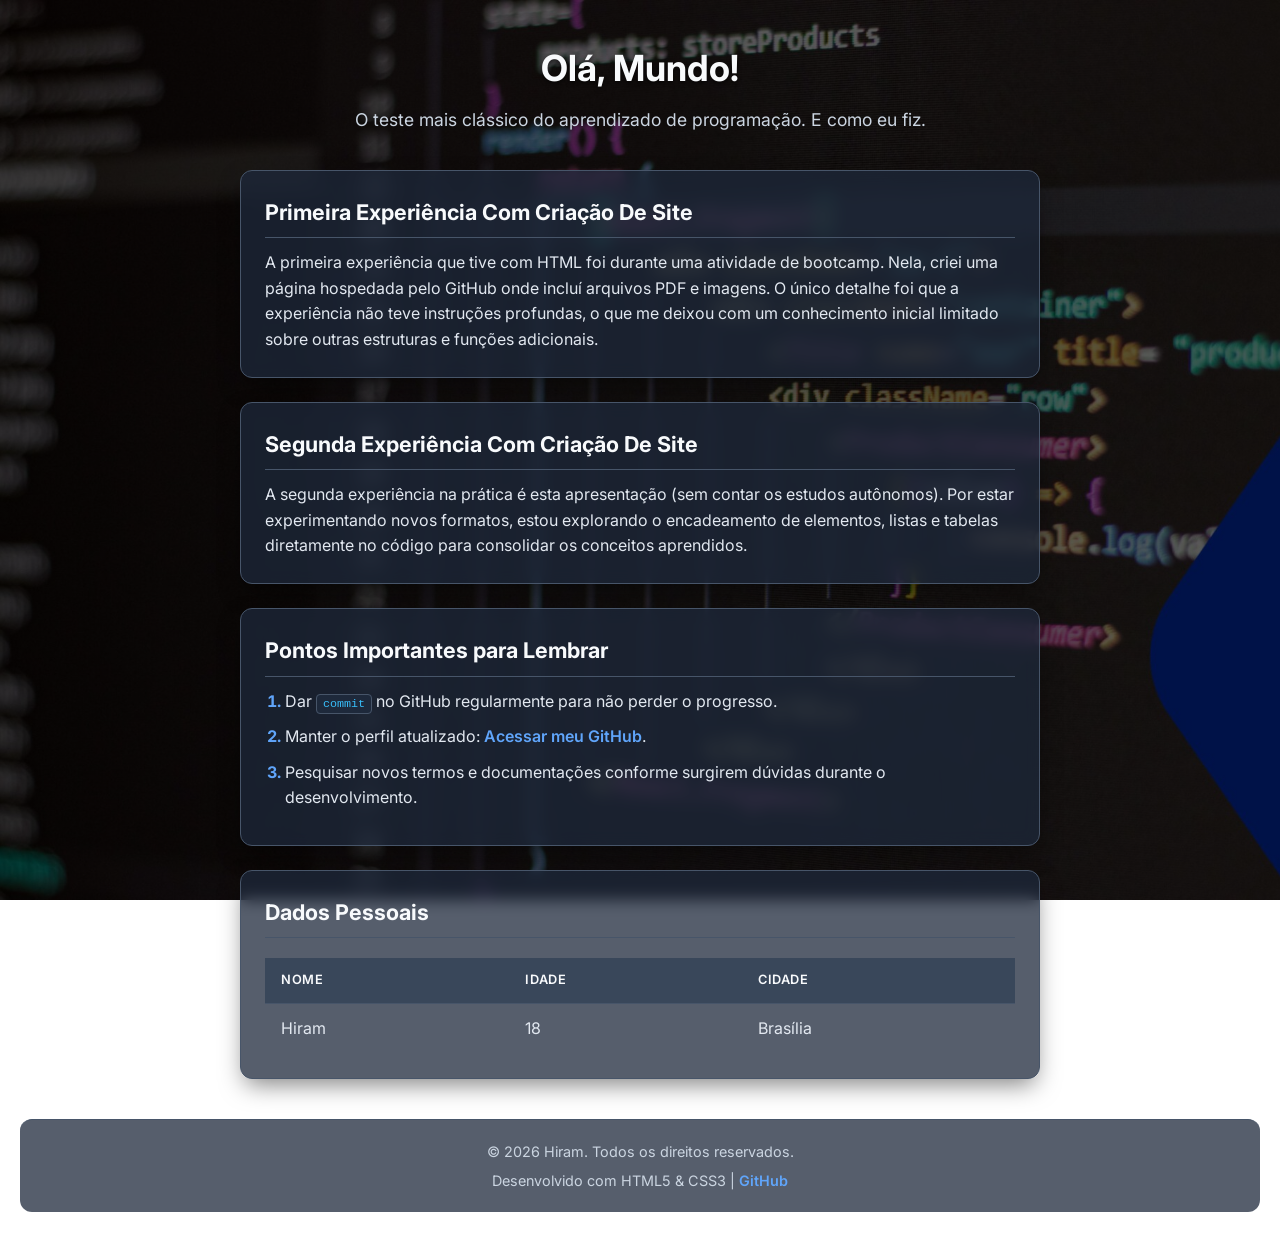
<file: index.html>
<!DOCTYPE html>
<!-- Uso de IA apenas e apenas em correção e informação, não foi usada ia para nenhum tipo de geração de codigo -->
<html lang="pt-br">
<head>
  <meta charset="UTF-8">
  <meta name="viewport" content="width=device-width, initial-scale=1.0">
  <title>Meu Primeiro Documento HTML</title>
  <!-- Vínculo com o arquivo CSS externo -->
  <link rel="stylesheet" href="styles.css">
  <!-- Fonte do Google Fonts (Inter) -->
  <link rel="preconnect" href="https://fonts.googleapis.com">
  <link rel="preconnect" href="https://fonts.gstatic.com" crossorigin>
  <link href="https://fonts.googleapis.com/css2?family=Inter:wght@400;500;600;700&display=swap" rel="stylesheet">
</head>
<body>

  <main class="container">
    <header class="page-header">
      <h1>Olá, Mundo!</h1>
      <p class="subtitle">O teste mais clássico do aprendizado de programação. E como eu fiz.</p>
    </header>
    
    <section class="card">
      <h2>Primeira Experiência Com Criação De Site</h2>
      <p>
        A primeira experiência que tive com HTML foi durante uma atividade de bootcamp. Nela, criei uma página hospedada pelo GitHub onde incluí arquivos PDF e imagens. 
        O único detalhe foi que a experiência não teve instruções profundas, o que me deixou com um conhecimento inicial limitado sobre outras estruturas e funções adicionais.
      </p>
    </section>
    
    <section class="card">
      <h2>Segunda Experiência Com Criação De Site</h2>
      <p>
        A segunda experiência na prática é esta apresentação (sem contar os estudos autônomos). Por estar experimentando novos formatos, estou explorando o encadeamento de elementos, listas e tabelas diretamente no código para consolidar os conceitos aprendidos.
      </p>
    </section>

    <section class="card">
      <h2>Pontos Importantes para Lembrar</h2>
      <ol class="checklist">
        <li>Dar <code>commit</code> no GitHub regularmente para não perder o progresso.</li>
        <li>Manter o perfil atualizado: <a href="https://github.com/hiramcarneiro-cmd" target="_blank" rel="noopener noreferrer">Acessar meu GitHub</a>.</li>
        <li>Pesquisar novos termos e documentações conforme surgirem dúvidas durante o desenvolvimento.</li>
      </ol>
    </section>

    <section class="card">
      <h2>Dados Pessoais</h2>
      <div class="table-wrapper">
        <table>
          <thead>
            <tr>
              <th>Nome</th>
              <th>Idade</th>
              <th>Cidade</th>
            </tr>
          </thead>
          <tbody>
            <tr>
              <td>Hiram</td>
              <td>18</td>
              <td>Brasília</td>
            </tr>
          </tbody>
        </table>
      </div>
    </section>
  </main> <!-- Fim do container principal -->

  <!-- Rodapé da página -->
  <footer class="page-footer">
    <p>&copy; 2026 Hiram. Todos os direitos reservados.</p>
    <p>
      Desenvolvido com HTML5 & CSS3 | 
      <a href="https://github.com/hiramcarneiro-cmd" target="_blank" rel="noopener noreferrer">GitHub</a>
    </p>
  </footer>

</body>
</html>
</file>
<file: styles.css>
/* Reset básico e variáveis de cores para Dark Mode */
:root {
    --primary-color: #60a5fa;      /* Azul claro para destaques e links */
    --primary-hover: #93c5fd;
    --text-title: #f8fafc;         /* Cor muito clara para os títulos */
    --text-main: #e2e8f0;          /* Cor clara para texto normal */
    --text-muted: #cbd5e1;         /* Cor para subtítulos */
    --card-bg: rgba(30, 41, 59, 0.75); /* Caixa um pouco mais clara e semi-transparente */
    --border-color: #475569;       /* Borda um pouco mais visível para o novo tom */
    --radius: 12px;
    --shadow: 0 10px 25px -5px rgba(0, 0, 0, 0.5);
  }
  
  * {
    margin: 0;
    padding: 0;
    box-sizing: border-box;
  }
  
  body {
    font-family: 'Inter', system-ui, -apple-system, sans-serif;
    color: var(--text-main);
    line-height: 1.6;
    padding: 40px 20px;
    
    /* Configuração da imagem matrix.jpg[cite: 1] no fundo com escurecimento leve */
    background-image: linear-gradient(rgba(0, 0, 0, 0.65), rgba(0, 0, 0, 0.65)), url('matrix.jpg');
    background-size: cover;
    background-position: center;
    background-repeat: no-repeat;
    background-attachment: fixed;
    min-height: 100vh;
  }
  
  /* Container centralizado */
  .container {
    max-width: 800px;
    margin: 0 auto;
    display: flex;
    flex-direction: column;
    gap: 24px;
  }
  
  /* Cabeçalho */
  .page-header {
    text-align: center;
    margin-bottom: 12px;
  }
  
  .page-header h1 {
    font-size: 2.25rem;
    color: var(--text-title);
    font-weight: 700;
    margin-bottom: 8px;
    text-shadow: 0 2px 4px rgba(0, 0, 0, 0.6);
  }
  
  .subtitle {
    color: var(--text-muted);
    font-size: 1.1rem;
  }
  
  /* Seções estilo Card (Caixas mais claras) */
  .card {
    background-color: var(--card-bg);
    border: 1px solid var(--border-color);
    border-radius: var(--radius);
    padding: 24px;
    box-shadow: var(--shadow);
    backdrop-filter: blur(8px); /* Efeito de vidro fosco */
  }
  
  .card h2 {
    font-size: 1.35rem;
    color: var(--text-title);
    margin-bottom: 12px;
    border-bottom: 1px solid var(--border-color);
    padding-bottom: 8px;
  }
  
  .card p {
    color: var(--text-main);
  }
  
  /* Links e marcações */
  a {
    color: var(--primary-color);
    text-decoration: none;
    font-weight: 600;
    transition: color 0.2s ease;
  }
  
  a:hover {
    color: var(--primary-hover);
    text-decoration: underline;
  }
  
  code {
    background-color: #1e293b;
    color: #38bdf8;
    padding: 2px 6px;
    border-radius: 4px;
    font-family: monospace;
    font-size: 0.9em;
    border: 1px solid #475569;
  }
  
  /* Listas ordenadas */
  .checklist {
    padding-left: 20px;
  }
  
  .checklist li {
    margin-bottom: 10px;
    color: var(--text-main);
  }
  
  .checklist li::marker {
    color: var(--primary-color);
    font-weight: bold;
  }
  
  /* Tabelas */
  .table-wrapper {
    overflow-x: auto;
  }
  
  table {
    width: 100%;
    border-collapse: collapse;
    margin-top: 8px;
  }
  
  th, td {
    padding: 12px 16px;
    text-align: left;
    border-bottom: 1px solid var(--border-color);
  }
  
  th {
    background-color: rgba(51, 65, 85, 0.8);
    color: var(--text-title);
    font-weight: 600;
    text-transform: uppercase;
    font-size: 0.8rem;
    letter-spacing: 0.05em;
  }
  
  td {
    color: var(--text-main);
  }
  
  tr:last-child td {
    border-bottom: none;
  }
  
  tr:hover {
    background-color: rgba(255, 255, 255, 0.05);
  }
  
  /* Rodapé */
  .page-footer {
    margin-top: 40px;
    padding: 20px 0;
    text-align: center;
    background-color: var(--card-bg);
    border-top: 1px solid var(--border-color);
    backdrop-filter: blur(8px);
    color: var(--text-muted);
    font-size: 0.9rem;
    display: flex;
    flex-direction: column;
    gap: 6px;
    border-radius: var(--radius);
  }
  
  .page-footer a {
    color: var(--primary-color);
    font-size: 0.9rem;
  }
  
  .page-footer a:hover {
    color: var(--primary-hover);
  }
  
  /* Responsividade para telas menores */
  @media (max-width: 600px) {
    body {
      padding: 20px 12px;
    }
  
    .card {
      padding: 16px;
    }
  
    .page-header h1 {
      font-size: 1.75rem;
    }
  }
</file>
